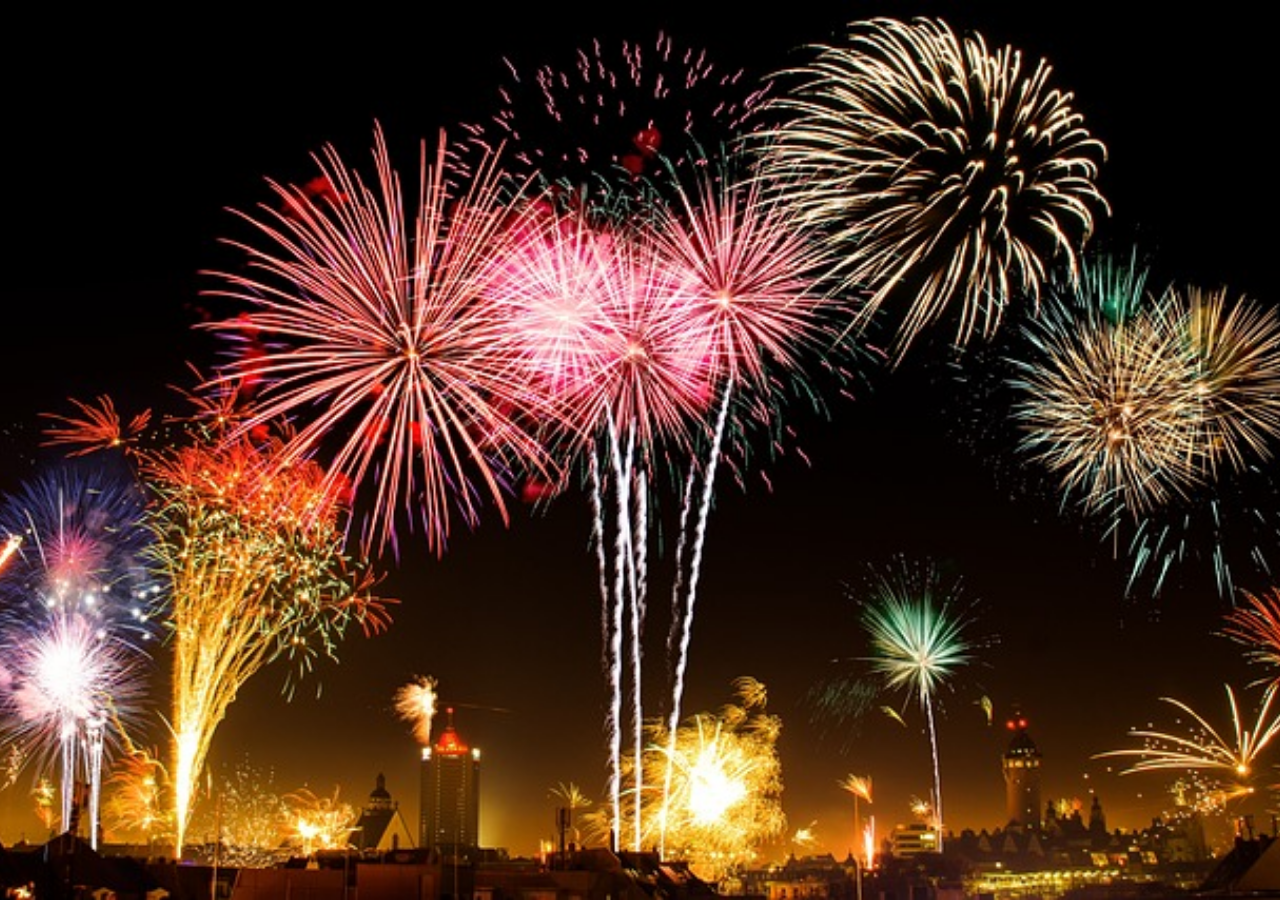
<file: Countdown/index.html>
<!DOCTYPE html>
<html lang="en">
<head>
  <meta charset="UTF-8">
  <meta name="viewport" content="width=device-width, initial-scale=1.0">
  <title>New Year Countdown</title> 
  <link rel="stylesheet" href="Style.css"> 
  <link rel="icon" type="img/png" href="/imagenes/favicon.png">
</head>
<body> 
  <div id="countdown"></div>
  <script src="app.js" defer></script>
</body>
</html>
</file>
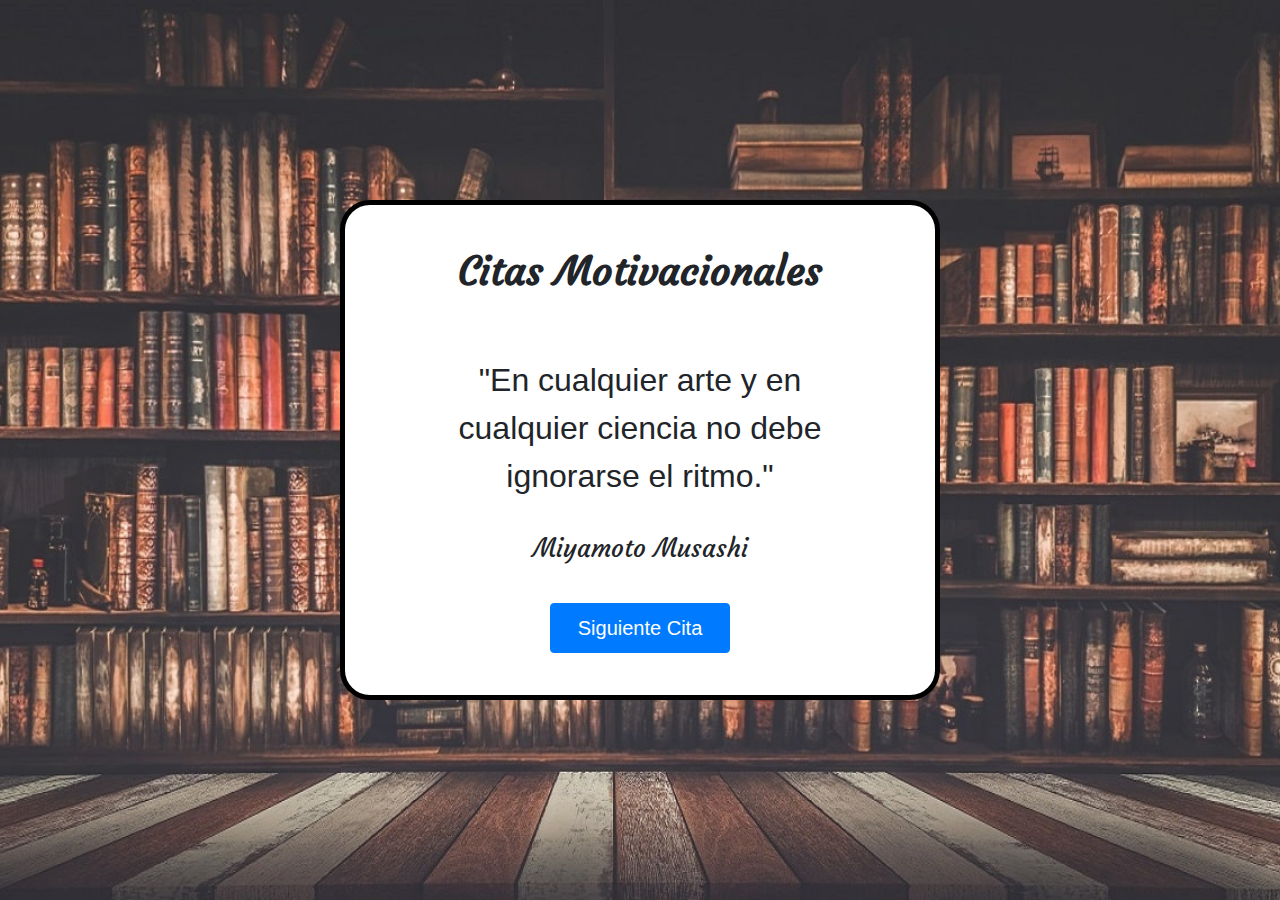
<file: Domjs/Citas-Aleatorias/index.html>
<!DOCTYPE html>
<html lang="es">
  <head>
    <meta charset="UTF-8">
    <meta http-equiv="X-UA-Compatible" content="IE=edge">
    <meta name="viewport" content="width=device-width, initial-scale=1.0">
    <link rel="stylesheet" href="styles.css">
    <link rel="icon" type="image/png" href="imagenes/faviconpng.png">
    <link rel="preconnect" href="https://fonts.googleapis.com">
    <link rel="preconnect" href="https://fonts.gstatic.com" crossorigin>
    <link href="https://fonts.googleapis.com/css2?family=Courgette&display=swap" rel="stylesheet">
    <link rel="stylesheet" href="https://cdn.jsdelivr.net/npm/bootstrap@4.0.0/dist/css/bootstrap.min.css"
      integrity="sha384-Gn5384xqQ1aoWXA+058RXPxPg6fy4IWvTNh0E263XmFcJlSAwiGgFAW/dAiS6JXm" crossorigin="anonymous">
    <title>Citas Aleatorias</title>
  </head>

  <body>
    <div class="contenedor contenido-centrado">
      <h1 id="titulo" class="contenido-centrado">Citas Motivacionales</h1>
      <div class="contenedor-interno contenido-centrado">
        <p id="cita" class="contenido-centrado"></p>
        <p id="autor" class="contenido-centrado"></p>
        <button type="button" id="boton-cambiar-cita" class="btn btn-primary">Siguiente Cita</button>
      </div>
    </div>
    <script src="https://cdn.jsdelivr.net/npm/bootstrap@5.3.2/dist/js/bootstrap.min.js" integrity="sha384-BBtl+eGJRgqQAUMxJ7pMwbEyER4l1g+O15P+16Ep7Q9Q+zqX6gSbd85u4mG4QzX+" crossorigin="anonymous"></script>
    <script src="citas.js"></script>
    <script src="app.js"></script>
  </body>
</html>
</file>
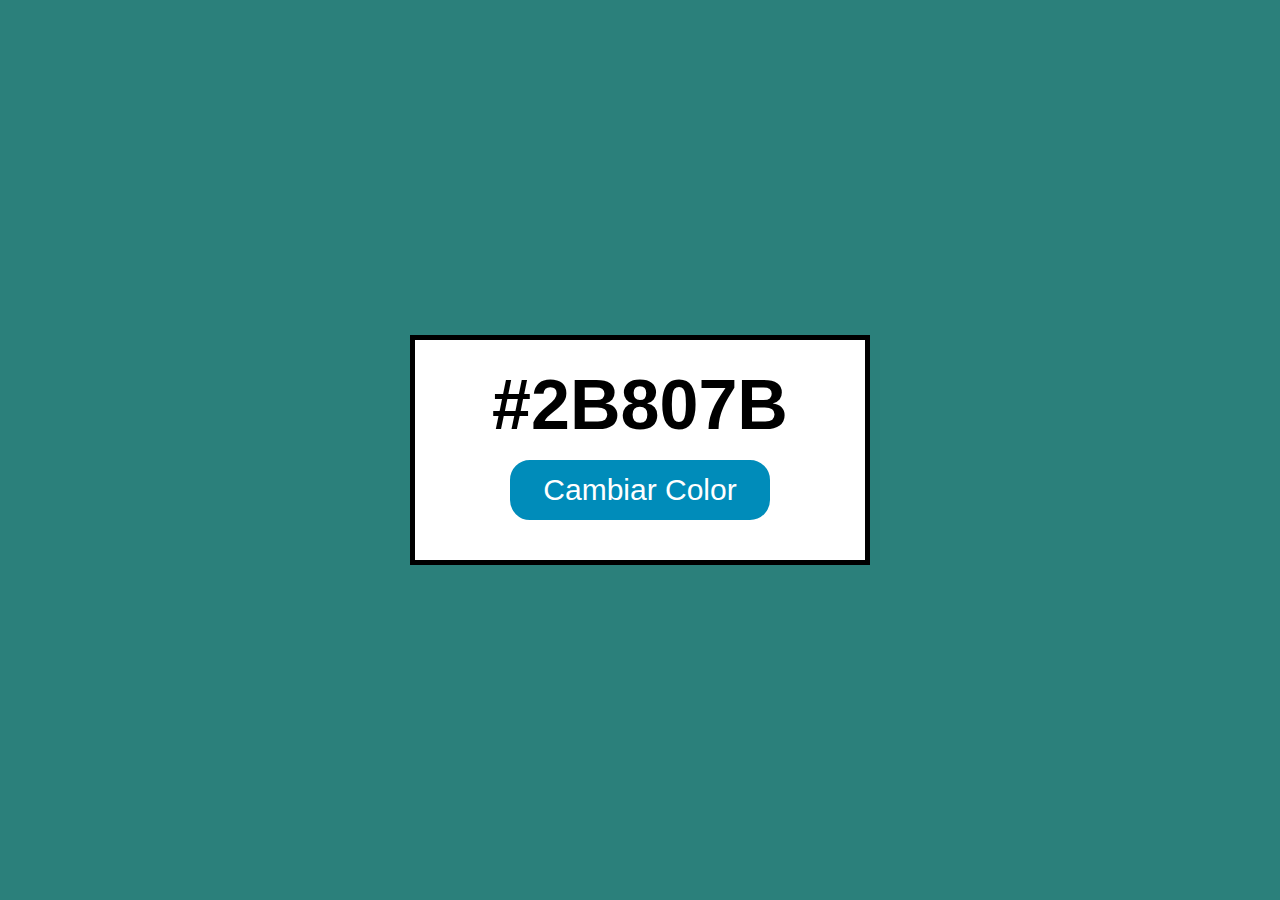
<file: Domjs/color-aleatorio/index.html>
<!DOCTYPE html>
<html lang="es">
<head>
  <meta charset="UTF-8">
  <meta name="viewport" content="width=device-width, initial-scale=1.0">
  <link rel="stylesheet" href="style.css"> 
  <link rel="icon" type="image/png" href="/imagenes/pngtree-color-palette-change-png-image_7267212.png"> 
  <title>Color Aleatorio</title>
</head>
<body class="centrar-flex">
  <div id="contenedor" class="centrar-flex">
    <p id="color">#2B807B</p>
    <button id="boton-color">Cambiar Color</button>
  </div> 
  <script src="app.js"></script>
</body>
</html>
</file>
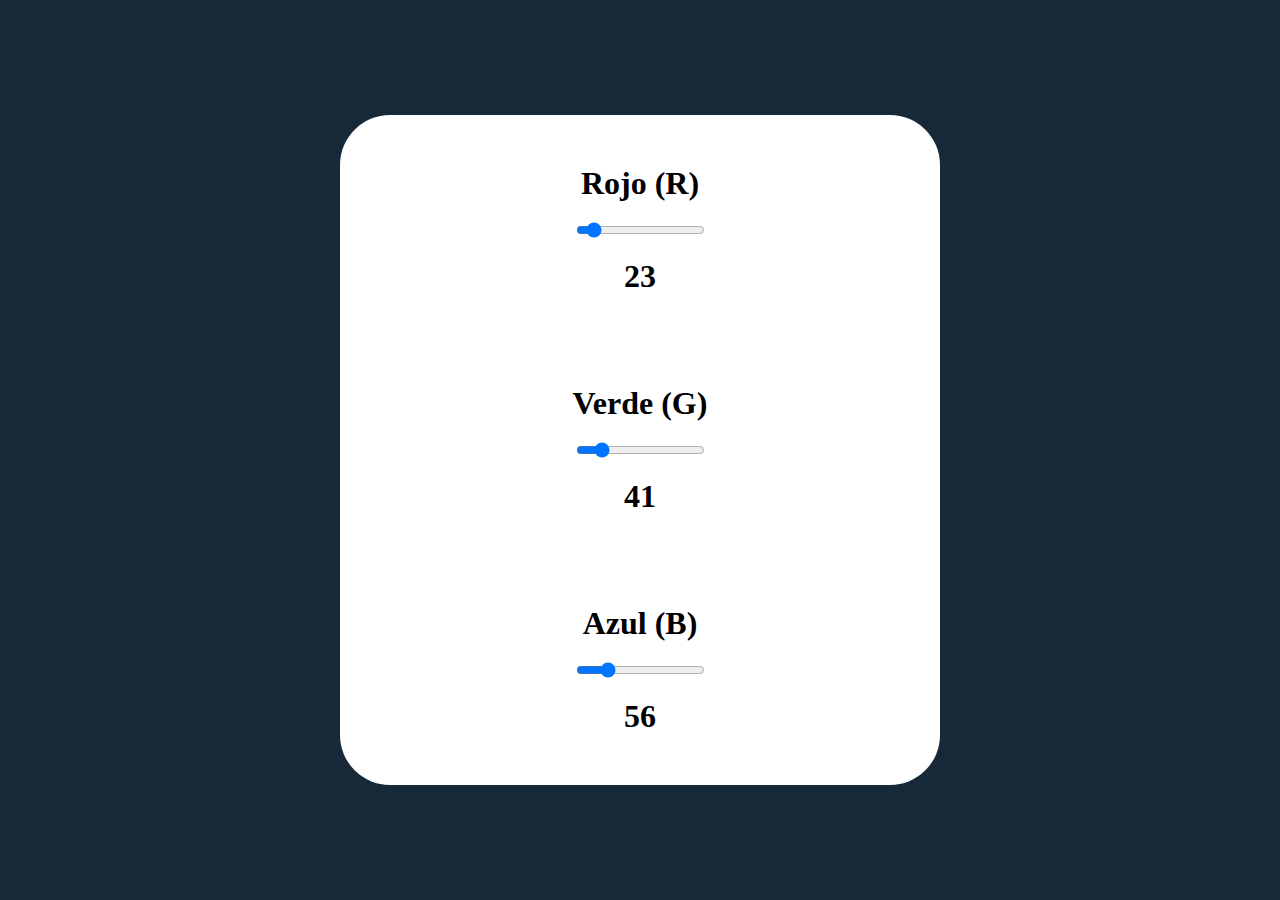
<file: Domjs/Colores RGB/index.html>
<!DOCTYPE html>
<html lang="es">
<head>
  <meta charset="UTF-8">
  <meta name="viewport" content="width=device-width, initial-scale=1.0">
  <link rel="Stylesheet" href="styles.css">
  <link rel="icon" type="image/png" href="/imagenes/favicon.png">
  <title>Color RGB</title>
</head>
<body>
  
  <body>
    <div class="contenedor-principal">
      <div class="contenedor-interno">
        <div class="color">
          <label for="rojo">Rojo (R)</label>
          <input id="rojo" type="range" min="0" max="255" value="23" step="1">
          <p id="texto-rojo"></p>
        </div>

        <div class="color">
          <label for="verde">Verde (G)</label>
          <input id="verde" type="range" min="0" max="255" value="41" step="1">
          <p id="texto-verde"></p>
        </div>

        <div class="color">
          <label for="azul">Azul (B)</label>
          <input id="azul" type="range" min="0" max="255" value="56" step="1">
          <p id="texto-azul"></p>
        </div>
      </div>
    </div>
    <script src="app.js"></script>
  </body>
</html>
</file>
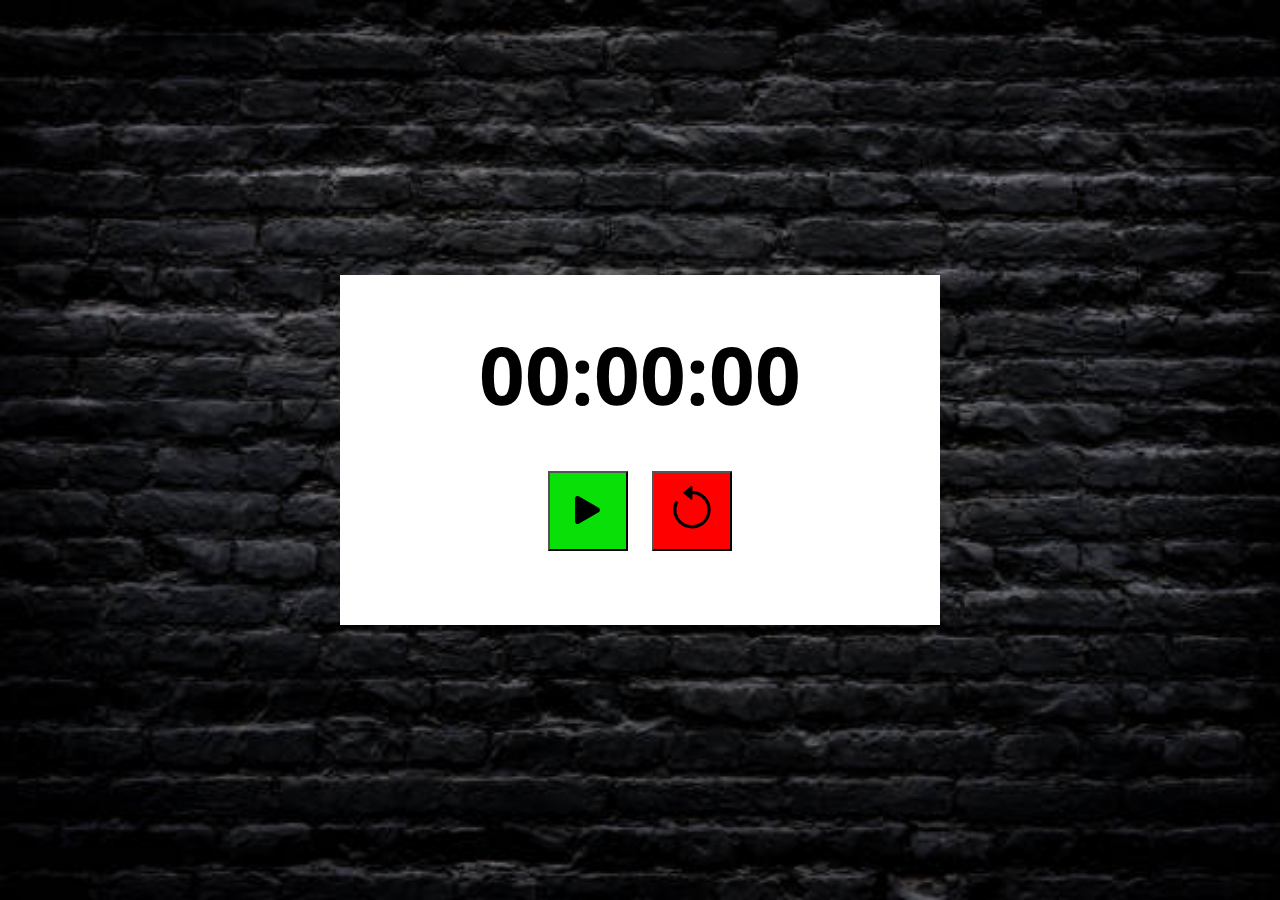
<file: Domjs/Cronometro/index.html>
<!DOCTYPE html>
<html lang="es">
  <head>
    <meta charset="UTF-8">
    <meta http-equiv="X-UA-Compatible" content="IE=edge">
    <meta name="viewport" content="width=device-width, initial-scale=1.0">
    <link rel="stylesheet" href="styles.css">
    <link rel="icon" type="image/png" href="imagenes/favicon.png">
    <link rel="preconnect" href="https://fonts.googleapis.com">
    <link rel="preconnect" href="https://fonts.gstatic.com" crossorigin>
    <link href="https://fonts.googleapis.com/css2?family=Noto+Sans+Thai:wght@500&display=swap" rel="stylesheet">
    <link rel="stylesheet" href="https://cdn.jsdelivr.net/npm/bootstrap-icons@1.10.3/font/bootstrap-icons.css">
    <title>Mi Cronómetro</title>
  </head>

  <body>
    <div class="contenedor-principal">
      <div class="contenedor-interno">
        <div id="cronometro">00:00:00</div>
        <div class="contenedor-botones">
          <button id="boton-inicio-pausa"   class="boton iniciar">
            <i class="bi bi-play-fill"></i>
          
          </button>
          <button id="boton-reiniciar" class="boton">
            <i class="bi bi-arrow-counterclockwise"></i>
          
          </button>

        </div>
      </div>
    </div>
    
    <script src="app.js"></script>
  </body>
</html>
</file>
<file: Countdown/Style.css>
body {
  display: flex; 
  align-items: center; 
  justify-content: center;  
  height: 100vh;
  margin: 0;
  background-color: #282c34; 
  font-family: Arial, Helvetica, sans-serif; 
  background: url(imagenes/backg.jpg) no-repeat center center/ cover;
} 

#countdown {
  font-size: 4em;
  background: linear-gradient(to right, #61dafb, #ffcc00);
}
  

img {
  -webkit-box-reflect: below 10px linear-gradient(to bottom, rgba(0,0,0,0.0), rgba(0,0,0,0.4));
  color: transparent; 
}
</file>
<file: Domjs/Citas-Aleatorias/styles.css>
/* Estilos Generales */

* {
  margin: 0;
  padding: 0;
  box-sizing: border-box;
  font-family: 'Lato', sans-serif;
}

body {
  display: flex;
  justify-content: center;
  align-items: center;
  height: 100vh;
  text-align: center;
  background: url(imagenes/biblioteca.jpg) no-repeat center center/ cover;
}

.contenido-centrado {
  display: flex;
  flex-wrap: wrap;
  align-items: center;
  justify-content: center;
}

/* Contenedor */

.contenedor {
  width: 80vw;
  max-width: 600px;
  min-height: 500px;
  padding: 20px;
  background-color: white;
  border: 5px solid black;
  border-radius: 30px;
}

.contenedor-interno {
  width: 80%;
}

/* Contenido */

#titulo {
  width: 100%;
  font-weight: bold;
  text-align: center;
  font-family: 'Courgette', cursive;
}

#cita {
  font-size: 32px;
  width: 100%;
  display: flex;
  align-items: center;
  justify-content: center;
  text-align: center;
  margin: 10px;
}

#autor {
  width: 100%;
  font-size: 25px;
  display: flex;
  align-items: center;
  justify-content: center;
  padding: 20px;
  font-family: 'Courgette', cursive;
}

#boton-cambiar-cita {
  width: 180px;
  height: 50px;
  font-size: 20px;
}
</file>
<file: Domjs/color-aleatorio/style.css>
/*Estilos generales*/ 

* {
  margin: 0; 
  padding: 0; 
  font-family: Verdana, sans-serif; 
} 

body {
  height: 100vh; 
  background-color: #2B807B; 
  text-align: center;
} 

.centrar-flex {
  display: flex; 
  justify-content: center; 
  align-items: center;
}

/*Contenedor*/  

#contenedor {
  height: 220px;
  width: 450px; 
  background-color: white; 
  border: 5px solid black; 
  flex-wrap: wrap; 
  flex-direction: column;
} 

/*Texto*/ 

#color {
  font-size: 70px; 
  font-weight: bold; 
} 

/* Boton */ 

button {
  font-size: 30px; 
  color: white; 
  border-radius: 20px 20px 20px 20px; 
  background-color: #008CBA;
  margin: 15px; 
  padding: 10px 30px;
  border: 3px solid #008CBA; 
  user-select: none; 
  cursor: pointer;
  transition-duration: 0.4s; 
}

button:hover {
  background-color: #05455A; 

}
</file>
<file: Domjs/Colores RGB/styles.css>
/*Estilos generales*/ 

* {
  margin: 0;
  padding: 0;
}

body {
  height: 100vh; 
  display: flex; 
  justify-content: center;
  align-items: center; 
  text-align: center;
  background-color: rgb(23, 41, 56);
} 

/*contenedores*/ 

.contenedor-principal {
  width: 50vw; 
  max-width: 600px;
  min-height: 350px;
  display: flex;
  flex-wrap: wrap;
  justify-content: center;
  align-items: center;
  background-color: white; 
  border-radius: 50px;

} 

/*Colores RGB*/

.color {
  padding: 20px; 
  margin: 10px;
  font-size: 2em;
  font-weight: bold;
  font-family: Georgia, 'Times New Roman', Times, serif;
  display: flex;
  flex-direction: column;
  justify-content: space-around;
  align-items: center;
} 

label, p {
  margin: 20px;
}
</file>
<file: Domjs/Cronometro/styles.css>
/* Estilos generales */

* {
  margin: 0;
  padding: 0;
}

body {
  height: 100vh;
  display: flex;
  justify-content: center;
  align-items: center;
  text-align: center;
  background: url(imagenes/backg.jpg) no-repeat center center/ cover;
}

/* Contenedores */

.contenedor-principal {
  width: 80vw;
  max-width: 600px;
  min-height: 350px;
  display: flex;
  flex-wrap: wrap;
  justify-content: center;
  align-items: center;
  background-color: white;
}

.contenedor-botones {
  padding: 20px;
}

/* Cronometro */

#cronometro {
  width: 100%;
  font-size: 80px;
  font-weight: bold;
  user-select: none;
  font-family: 'Noto Sans Thai', sans-serif;
}

/* Botones */

.boton {
  width: 80px;
  height: 80px;
  font-size: 50px;
  margin: 10px;
  padding: 10px; 
  cursor: pointer;
}

#boton-inicio-pausa.iniciar,
#boton-inicio-pausa.iniciar i {
  background-color: #08e008;
}

#boton-inicio-pausa.pausar,
#boton-inicio-pausa.pausar i {
  background-color: #ffdc00;
}

#boton-reiniciar {
  background-color: red;
}
</file>
